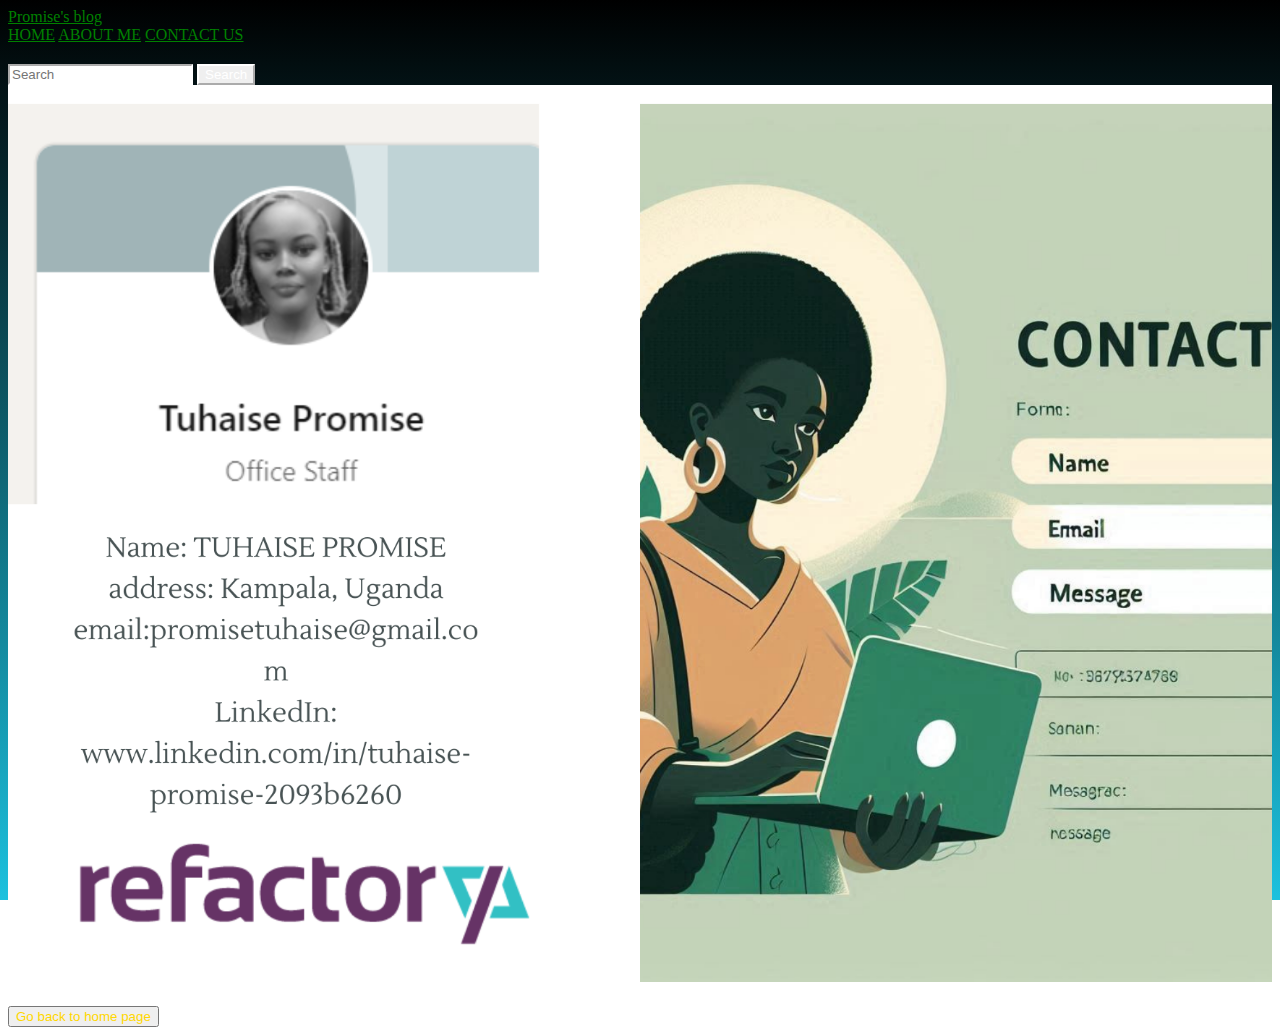
<file: contact.html>
<!DOCTYPE html>
<html lang="en">
<head>
    <meta charset="UTF-8">
    <meta name="viewport" content="width=device-width, initial-scale=1.0">
    <title>Contact Us</title>
    <link rel="stylesheet" href="style.css"> <!-- Ensure this path is correct -->
    <style>
        body {
            background: linear-gradient(black, rgb(28, 193, 222));
            background-repeat: no-repeat;
            background-attachment: fixed;
        }
        img {
            width: 100%;
            height: auto;
        }
        button {
            text-align: center;
            color: gold;
            align-content: center;
            margin-top: 20px;
        }
    </style>
</head>
<body>
    <nav class="navbar bg-body-tertiary">
        <div class="container-fluid">
            <a class="navbar-brand" href="#">Promise's blog</a>
            <nav class="navbar navbar-expand-lg bg-body-tertiary">
                <div class="container-fluid">
                    <a class="navbar-brand" href="index.html">HOME</a>
                    <a class="navbar-brand" href="about.html">ABOUT ME</a>
                    <a class="navbar-brand" href="contact.html">CONTACT US</a>
                </div>
            </nav>
            <form class="d-flex" role="search">
                <input class="form-control me-2" type="search" placeholder="Search" aria-label="Search">
                <button class="btn btn-outline-success" type="submit">Search</button>
            </form>
        </div>
    </nav>
    <!--Uncomment the form below to use the contact form
    <div class="container mt-4">
        <div class="row contact-container">
            <div class="col-sm-6 contact-form">
                <form>
                    <div class="mb-3">
                        <label for="name" class="form-label">Name</label>
                        <input type="text" class="form-control" id="name" name="name" required>
                    </div>
                    <div class="mb-3">
                        <label for="email" class="form-label">Email</label>
                        <input type="email" class="form-control" id="email" name="email" required>
                    </div>
                    <div class="mb-3">
                        <label for="message" class="form-label">Message</label>
                        <textarea class="form-control" id="message" name="message" rows="4" required></textarea>
                    </div>
                    <button type="submit" class="btn btn-primary">Submit</button>
                </form>
            </div>
            <div class="col-sm-6 contact-info">
                <div class="contact">
                    <div>Name: TUHAISE PROMISE</div>
                    <br>
                    <div>Address: Kampala, Uganda</div>
                    <br>
                    <div>Email: promisetuhaise@gmail.com</div>
                    <br>
                    <div>LinkedIn:</div>
                </div>
            </div>
        </div>
    </div>
    -->
    <img src="contac.png" alt="Contact Us Image" id="image">
    <a href="index.html" target="_blank">
        <button>Go back to home page</button>
    </a>
</body>
</html>
</file>
<file: style.css>
#blog {
    font-size: 50px;
    font-weight: bold;
    font-family:Arial;
    text-decoration: lowercase;
    font-style: italic;
    color:rgb(26, 143, 143);
}
#card1 {
    margin-left:-50px;
    position: absolute;
    margin-top: -5px;
}
#card2 {
    margin-left :554px;
    margin-top :-30px;
    position:absolute;
}
#card3 {
    margin-top :-30px;
    margin-left:250px;
    
}

.contact {

    height:250px;
    width: 250px;
    border-radius: 10px;
    color:gold;
    border: 5px solid;
    text-align: centre;
    padding-top:50px;

}

    #navba{
        background-color: blue;
}
#card4 {
    margin: left 300px;
    margin: top 400px;
    justify-content: center;
}
card:link{
    color:black;
}
card:hover {
    color:grey;
}

.center-image {
    display: block;
    margin-left: auto;
    margin-right: auto;
    width: 100%; 
    height: auto; 
    max-height: 100%;
  }
  #navba {
    background-color: green;
     

    top: 0;
    left: 0;
    right: 0;
    
  }
  
    .navbar-brand {
        color: green;
      }
      .form-control {
        border-color: black; 
      }
      .btn-outline-success {
        color: grey;
        border-color: green; 
      }

a:hover {
    color: black;
}
 
 #footer {
    background-color: green;
    color: white;
    text-align: center;
    padding: 20px 0; 
    position: absolute;
    margin-bottom: 0;
    width: 1000px;
 }
 .card mb-3r :hover{
    background-color: #f0f0f0; 
    transition: background-color 0.3s ease; 
  }
  #image{
    background-attachment: fixed;
    background-size: cover;
  }
  .dropdown-menu dropdown-fullscreen{
    position: absolute;
    top: 50%;
    left: 50%;
    transform: translate(-50%, -50%);
    width: 80%; 
    max-width: 600px; 
    background-color: #fff;
    border: 1px solid #ccc;
    padding: 20px;
    border-radius: 8px;
    box-shadow: 0 4px 8px rgba(0,0,0,0.1);
  }
  .form-control {
    border-color: white;
}

.btn-outline-success {
    color: white;
    border-color: white;
}

.contact {
    padding: 50px;
    color: white;
}

.contact div {
    margin-bottom: 20px;
}

.col-sm-6 {
    background-color: grey;
    padding: 50px;
    color: white;
}

.btn-primary {
    background-color: green;
    border-color: green;
}
.center-image mb-4{
    height:250px;
}
</file>
